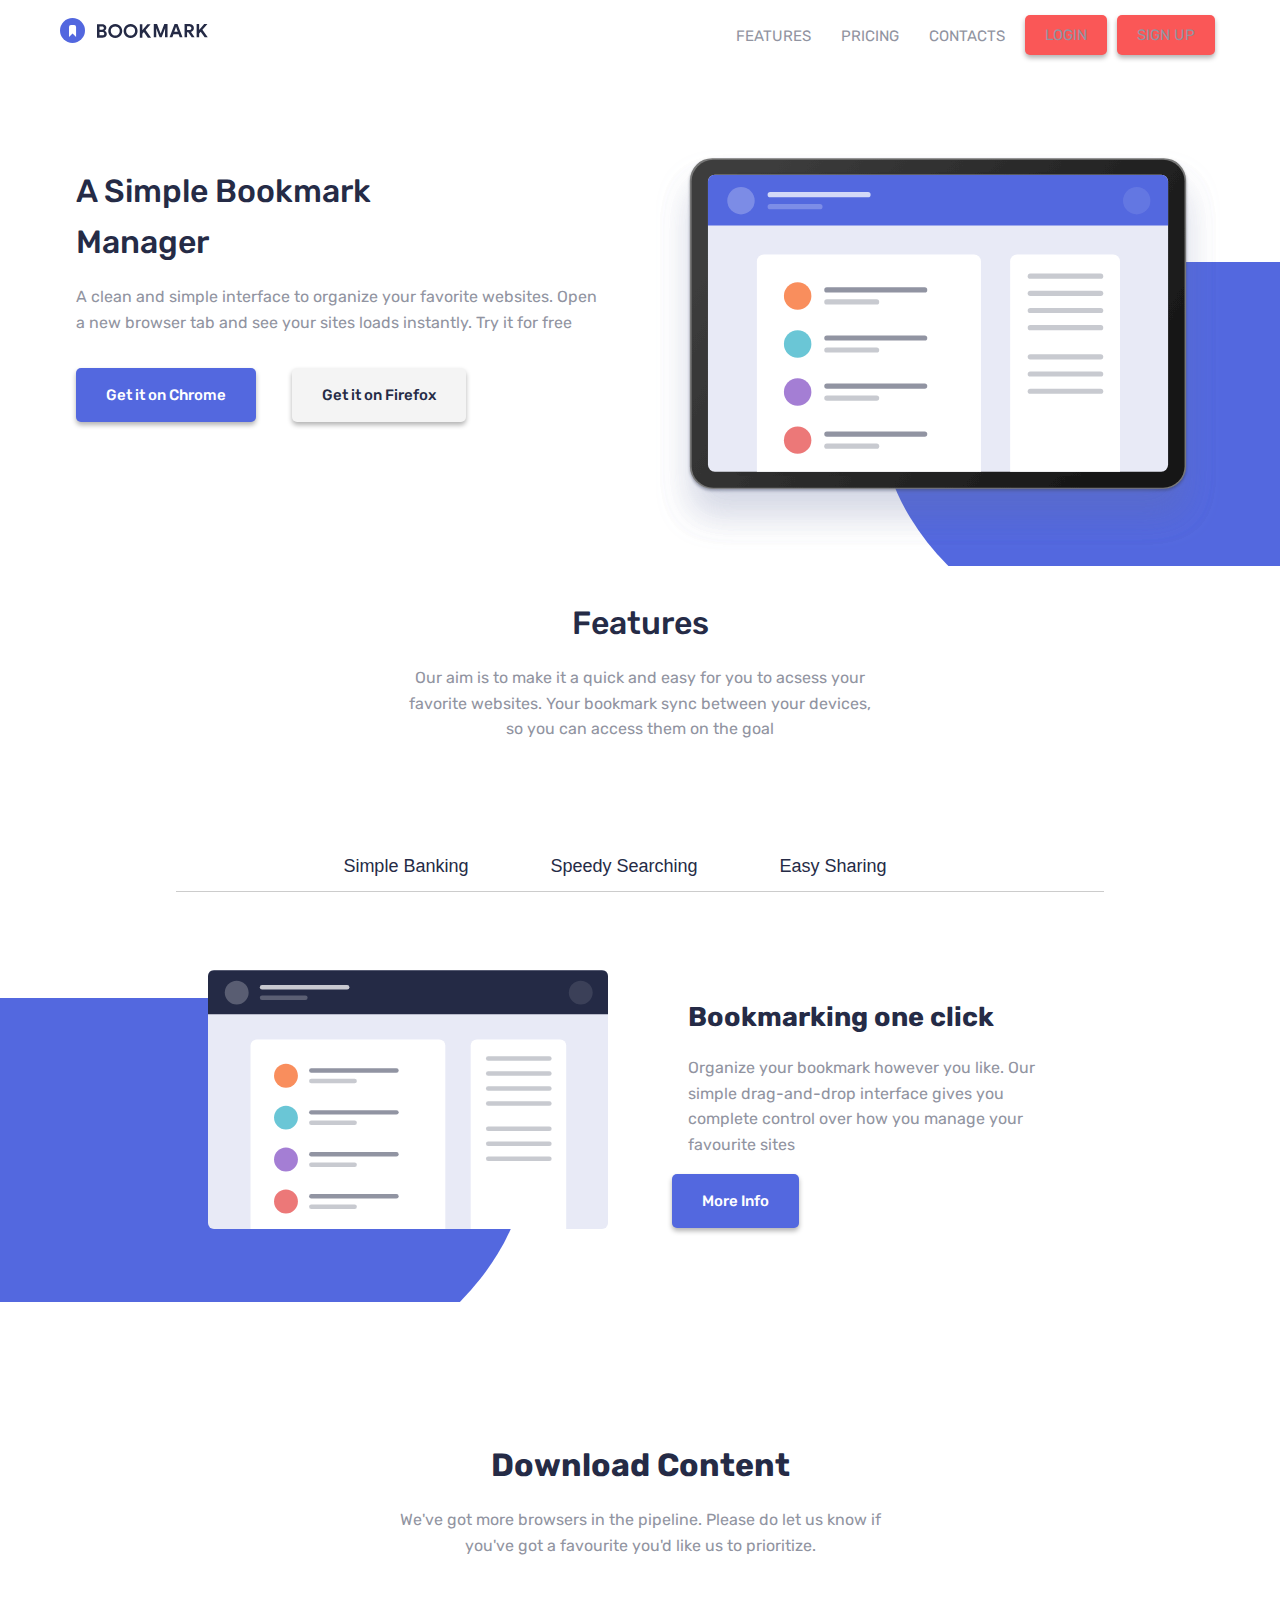
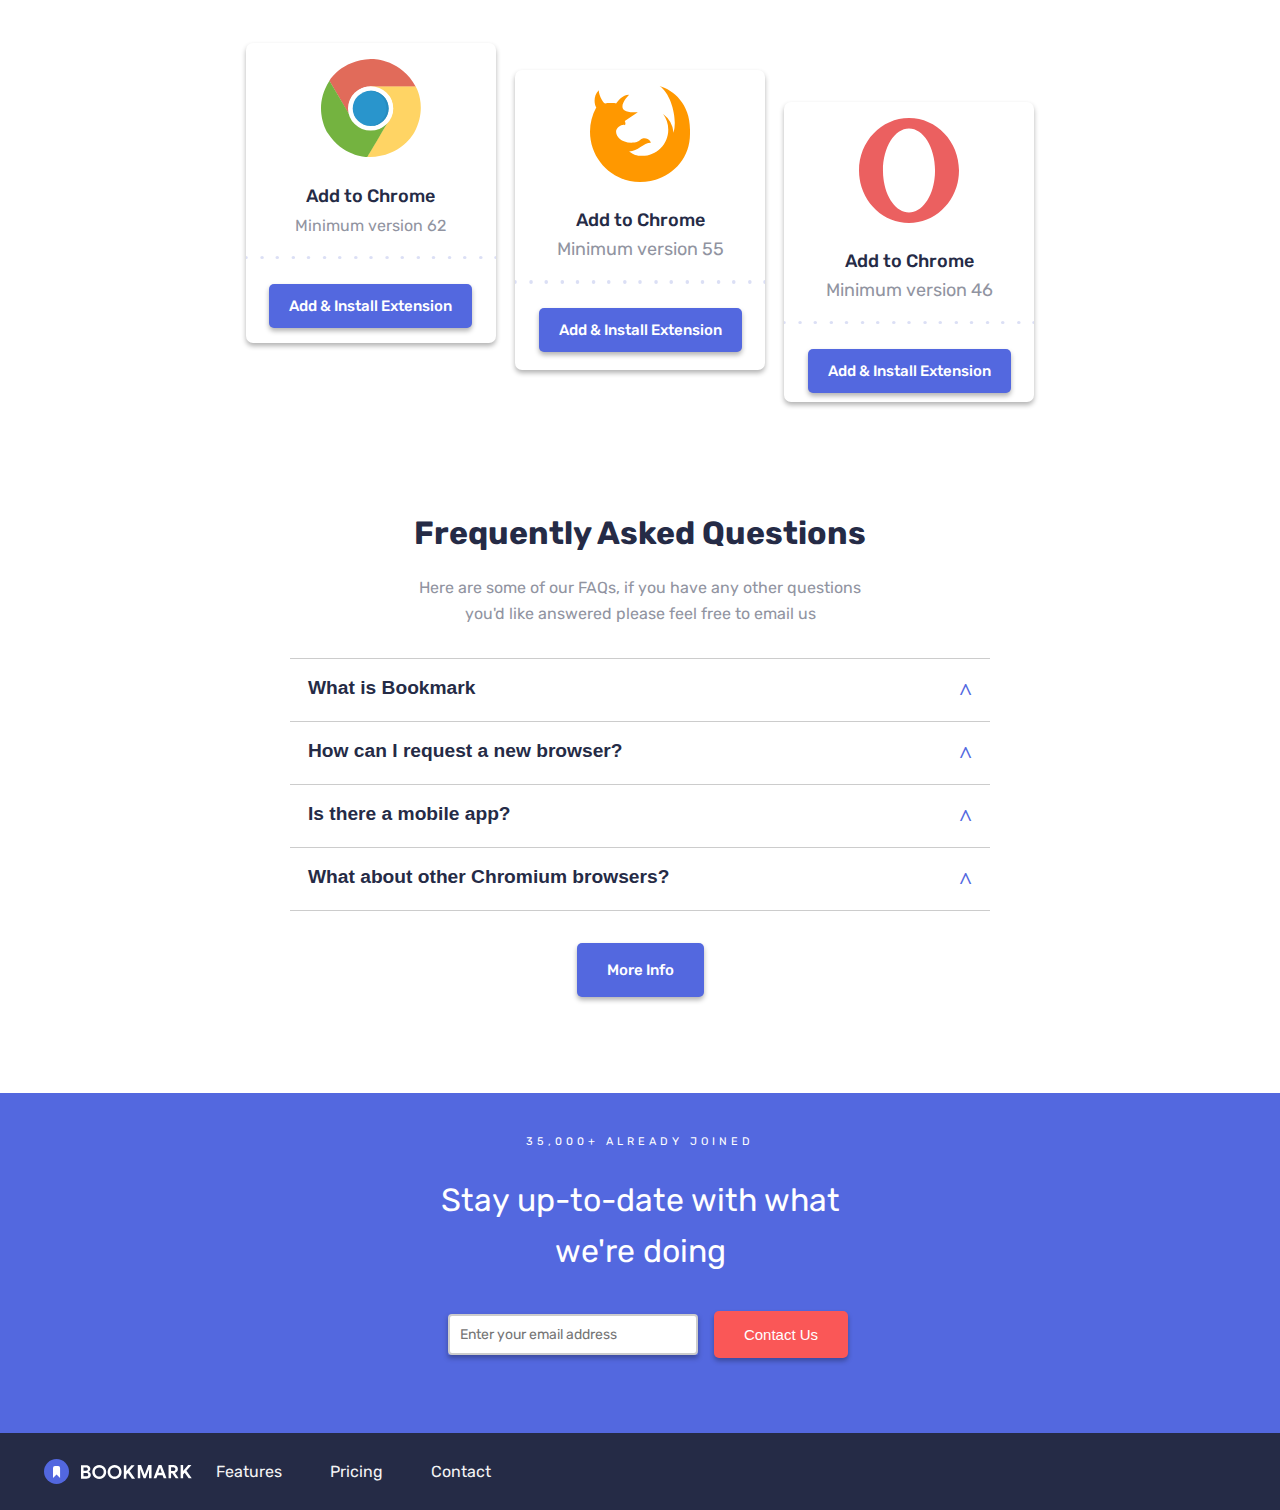
<file: index.html>
<!DOCTYPE html>
<html lang="en">
<head>
    <meta charset="UTF-8">
    <meta name="viewport" content="width=device-width, initial-scale=1.0">
    <link href="https://fonts.googleapis.com/css2?family=Rubik:wght@300;400;500;600;700;800;900&display=swap" rel="stylesheet">
    <link rel="stylesheet" href="https://use.fontawesome.com/releases/v5.15.1/css/all.css" integrity="sha384-vp86vTRFVJgpjF9jiIGPEEqYqlDwgyBgEF109VFjmqGmIY/Y4HV4d3Gp2irVfcrp" crossorigin="anonymous">
   <link rel="stylesheet" href="css/utilities.css">
    <link rel="stylesheet" href="css/style.css">
    <title>Bookmark landing page | Frontend Mentor</title>
</head>
<body>
    <header>
        <nav class="nav__bar container desktop">
            <div>
                <img class="logo" src="images/logo-bookmark.svg" alt="Bookmark">
            </div>
    
                <div>
                    <ul class="nav__links">
                        <li><a href="#features">FEATURES</a></li>
                        <li><a href="#pricing">PRICING</a></li>
                        <li><a href="#contacts">CONTACTS</a></li>
                        <a href="login.html" class="btn btn-danger">LOGIN</a>
                        <a href="signup.html" class="btn btn-danger">SIGN UP</a>
                    </ul> 
                </div>
              
            </div>
        </nav> 
        <div class="mobile">
                <div class="nav__container">
                    <img class="logo" src="images/logo-bookmark.svg" alt="Bookmark">
                    <span class="menu-icon" onclick="openMenu()" id="icon"><i class="fas fa-bars"></i></span>
                </div>
                
                <div class="menu-container" id="navbar">
                    <div class="mobile__nav-logo">
                        <img class="logo" src="images/logo-bookmark2.svg" alt="Bookmark">
                        <span class="closebtn icon" onclick="closeMenu()"><i class="fas fa-times"></i></span>
                    </div>
                   
                    <div class="menu-content">
                       
                        <ul class="nav__link">
                            <li><a class="links" href="#features">FEATURES</a></li>
                            <li><a class="links" href="#pricing">PRICING</a></li>
                            <li><a class="links" href="#contacts">CONTACTS</a></li>
                            <a href="login.html" class="btn btn-outline">LOGIN</a>
                            <a href="signup.html" class="btn btn-outline">SIGN UP</a>
                        </ul> 
                   
                  </div>
                       
                  <div class="nav__socials">
                    <i class="fab fa-facebook-square font"></i>
                    <i class="fab fa-twitter font"></i>    
            </div>
            </div>
        </div>
        <div class="showcase">
           <div class="right"></div>
           <div class="showcase__content container">
              <div class="showcase__text">
                <h2 class="md m-1">A Simple Bookmark<br> Manager</h2>
                <p class="sm m-1">A clean and simple interface to organize your favorite  websites. Open a new browser tab and see your sites loads instantly. Try it for free</p>
                <a href="#" class="m-1 btn btn-primary">Get it on Chrome</a>
                <a href="#" class="m-1 btn btn-secondary">Get it on Firefox</a>
              </div>
                 <img  class="showcase__image" src="images/illustration-hero.svg" alt="">   
           </div>
       </div>
        
</header>
    <section id="features" class="features my-4">
        <div class="left"></div>
        <div class="container">
            <div class="features__content">
                <h2 class="md">Features</h2>
                <p class="sm m-1">Our aim is to make it a quick and easy for you to acsess your <br> favorite websites. Your bookmark sync between your devices, <br> so you can access them on the goal</p>
            </div>
            <div class="hero">
                <div class="btn-box">
                    <button id="btn1" class="btnHover" onclick="openFirst()">Simple Banking</button>
                    <button id="btn2" onclick="openSecond()">Speedy Searching</button>
                    <button id="btn3" onclick="openThird()">Easy Sharing</button>
                </div>
                <div id="content1" class="content">
                    <div class="content-left">
                        <img src="images/illustration-features-tab-1.svg" alt="">
                    </div>
                    <div class="content-right">
                        <h2 class="m-1">Bookmarking one click</h2>
                        <p class="m-1 sm">Organize your bookmark however you like. Our simple drag-and-drop interface gives you complete control over how you manage your favourite sites</p>
                        <a href="#" class="btn btn-primary">More Info</a>
                    </div>
                </div>
                <div id="content2" class="content">
                    <div class="content-left">
                        <img src="images/illustration-features-tab-2.svg" alt="">
                    </div>
                    <div class="content-right">
                        <h2 class="m-1">Intelligent search</h2>
                        <p class="m-1 sm">Our powerful search feature will help you find saved sites in no time at all. No need to trawl through all of your bookmarks</p>
                        <a href="#" class="btn btn-primary">More Info</a>
                    </div>
                </div>
                <div id="content3" class="content">
                    <div class="content-left">
                        <img src="images/illustration-features-tab-3.svg" alt="">
                    </div>
                    <div class="content-right">
                        <h2 class="m-1">Share your bookmarks</h2>
                        <p class="m-1 sm">Easily share your bookmarks and collections with others. Create shareable link that you can send at the click of a button</p>
                        <a href="#" class="btn btn-primary">More Info</a>
                    </div>
                </div>
            </div>
        </div>
    </section> 
       <section id="pricing" class="download container">
        <div class="download__content">
            <h2 class="md">Download Content</h2>
            <p class="sm m-1">We've got more browsers in the pipeline. Please do let us know if <br> you've got a favourite you'd like us to prioritize.</p>
        </div>
        <div class="download__cards">
            <div class="download__card">
                <img class="py-1" src="images/logo-chrome.svg" alt="">
                <p>Add to Chrome</p>
                <span class="sm">Minimum version 62</span>
                <img class="py-1" src="images/bg-dots.svg" alt="">
                <a href="#" class="btn btn-primary">Add & Install Extension</a>
            </div>
            <div class="download__card card2">
                <img class="py-1" src="images/logo-firefox.svg" alt="">
                <p>Add to Chrome</p>
                <span>Minimum version 55</span>
                <img class="py-1" src="images/bg-dots.svg" alt="">
                <a href="#" class="btn btn-primary">Add & Install Extension</a>
            </div>
            <div class="download__card card3">
                <img class="py-1" src="images/logo-opera.svg" alt="">
                <p>Add to Chrome</p>
                <span>Minimum version 46</span>
                <img class="py-1" src="images/bg-dots.svg" alt="">
                <a href="#" class="btn btn-primary">Add & Install Extension</a>
            </div>
        </div>
    </section>
    <section class="frequently container m-5">
        <div class="frequently__content m-3">
            <h2 class="md">Frequently Asked Questions</h2>
            <p class="sm m-1">Here are some of our FAQs, if you have any other questions <br> you'd like answered please feel free to email us</p>
        </div>
        <div class="accordion__content m-4">
            <hr>
            <button class="accordion">What is Bookmark</button>
        
                <div class="panel">
                <p class="p-1">Lorem ipsum dolor, sit amet consectetur adipisicing elit. Ducimus totam ad atque harum molestiae assumenda, alias accusantium a similique cupiditate praesentium! In, sunt similique. Consequuntur iste autem, maiores eos eum dolorum error fugit vel numquam! Ipsam voluptates, enim adipisci commodi quisquam quod.</p>
                </div>
                <hr>
                <button class="accordion">How can I request a new browser?</button>
                <div class="panel">
                <p>Lorem ipsum dolor sit amet consectetur adipisicing elit. Possimus in quas consequatur delectus officiis voluptas voluptatum soluta quod facilis cum sit molestiae deserunt quibusdam aliquam id veritatis autem aut, maiores, aliquid accusantium! Possimus, necessitatibus alias. Hic illo doloribus ab illum facere quia.</p>
                </div>
                <hr>
                <button class="accordion">Is there a mobile app?</button>
                <div class="panel">
                <p>Lorem ipsum dolor sit amet consectetur adipisicing elit. Sit animi eligendi maxime nihil impedit praesentium quam modi soluta ducimus assumenda natus, ullam possimus quas? Optio in voluptatum porro sapiente et provident repellendus expedita, quae suscipit dignissimos, eos natus architecto accusantium dolorum? Enim!</p>
                </div>
                <hr>
                <button class="accordion">What about other Chromium browsers?</button>
                <div class="panel">
                <p>Lorem ipsum dolor sit amet consectetur adipisicing elit. Reprehenderit minus tempora odit, ut placeat maxime quam quia provident. Voluptates temporibus aperiam natus repudiandae minus aspernatur dolore modi cum accusamus, aliquam laboriosam alias perferendis voluptatum eius. Laborum reprehenderit, doloremque facilis iusto facere architecto. </p>
                </div>
                <hr>
        </div>
        <a href="#" class="btn btn-primary m-3">More Info</a>
    </section>
   <section id="contact" class="joined">
        <div class="joined__content  py-3">
            <span class="sm">35,000+  ALREADY JOINED</span>
            <p class="md">Stay up-to-date with what <br> we're doing</p>
            <form action="/" class="form-control" id="form">
                <div class="form">
                    <div class="input__box m-1">
                        <input type="email" id="email" class="input" placeholder="Enter your email address">
                        <i id="icon" class="fas fa-exclamation-circle"></i>
                        <small class="error ">Error message</small>
                    </div>
                    <button class="btn btn-danger">Contact Us</button>
                </div> 
            </form>
        </div>
    </section>
     <footer>
        <div class="main__footer p-2 container">
            <div class="main__footer-right">
                <img src="images/logo-bookmark2.svg" alt="">
                <ul>
                    <li><a href="#">Features</a></li>
                    <li><a href="#">Pricing</a></li>
                    <li><a href="#">Contact</a></li>
                </ul>
            </div>
            <div class="main__footer-social">
                <div class="social_icon p-0">
                    <i class="fab fa-facebook-square"></i>
                </div>
                <div class="social_icon p-0">
                    <i class="fab fa-twitter"></i>
                </div>
            </div>
        </div>
    </footer>
    

    <script src="app.js"></script>
    <script src="main.js"></script>
</body>
</html>
</file>
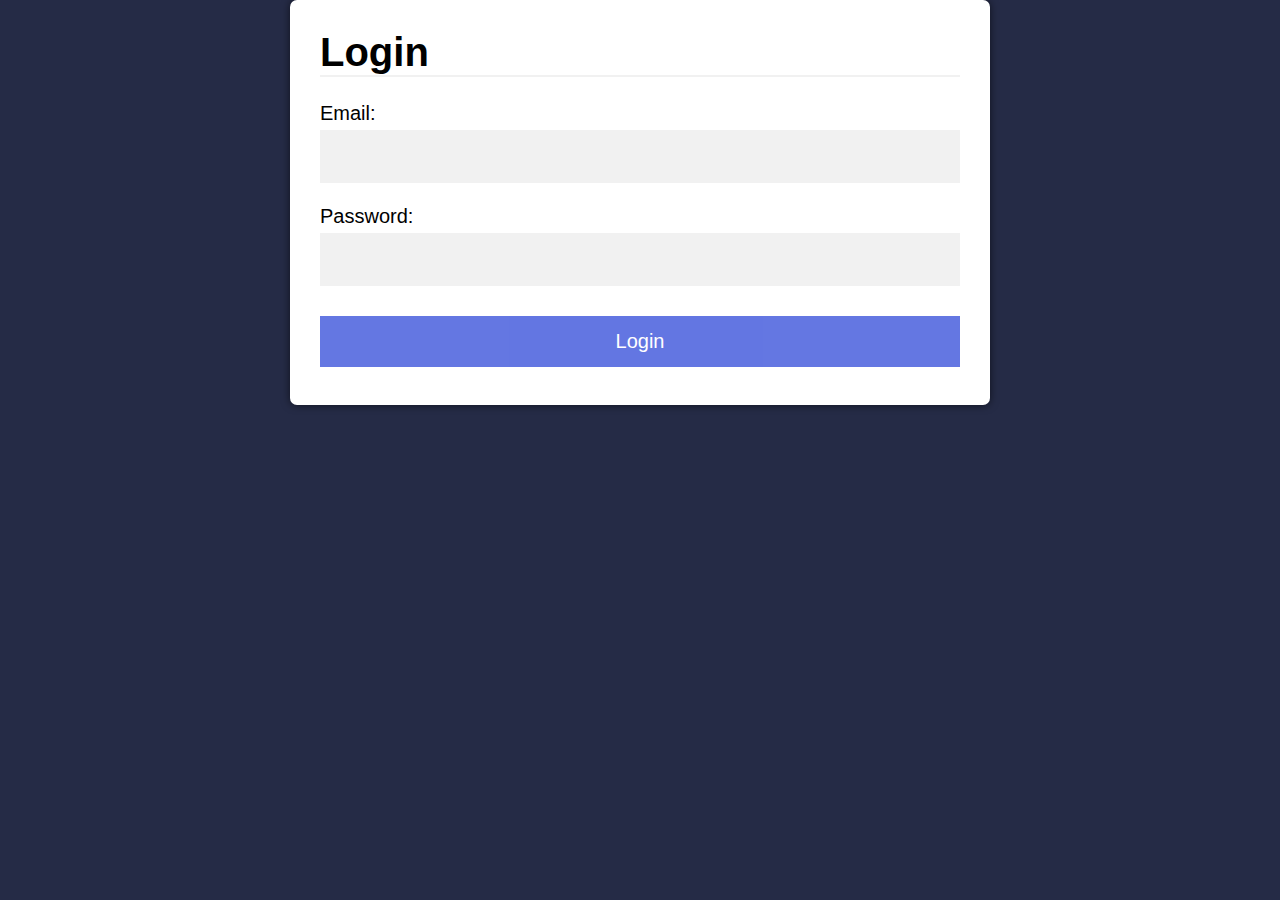
<file: login.html>
<!DOCTYPE html>
<html lang="en">
<head>
    <meta charset="UTF-8">
    <meta name="viewport" content="width=device-width, initial-scale=1.0">
    <link rel="stylesheet" href="css/form.css">
    <title>Bookmark landing page | Frontend Mentor</title>
</head>
<body>
    <div class="container center">
        <div>
            <form action="#" id=loginForm onsubmit="return validation()">
                <div class="login">
                    <div class="title">
                        <h1>Login</h1>
                    </div>
                    <hr>
                    <div class="form-group">
                        <label for="">Email: </label>
                        <input type="text" name="email" id="email" autocomplete="off">
                        <span id="emails" class="text-danger"></span>
                    </div>

                    <div class="form-group">
                        <label for="">Password: </label>
                        <input type="password" name="pass" id="pass" autocomplete="off">
                        <span id="passwords" class="text-danger"></span>
                    </div>
                    <button id="button" class="signin-button">Login</button>
                    <div class="loader"></div>
                </div>
             
            </form>
        </div>
    </div>

    <script>
     const validation = () =>{
        const email = document.querySelector('#email').value;
        const pass = document.querySelector('#pass').value;
        // const button = document.querySelector('#button');
        const loader = document.querySelector(".loader");


                
        if(email == "") {
            document.querySelector('#emails').innerHTML = "Please enter your email";
            return false;
        }
        if(email.indexOf('@')<= 0){
            document.querySelector('#emails').innerHTML = "@ Invalid Position";
            return false;
        }
        if((email.charAt(email.length-4)!='.') && (email.charAt(email.length-3)!='.')){
            document.querySelector('#emails').innerHTML = ". Invalid Position";
            return false;
        }

        if((pass.length < 8) || (pass.length > 20)){
        document.querySelector('#passwords').innerHTML = "**Please enter a length between 8 and 20";
        return false;  
        }
        if(pass === ""){
            document.querySelector('#confirmpass').innerHTML = "Please enter your password";
            return false;
        }
     }

    </script>
</body>
</html>
</file>
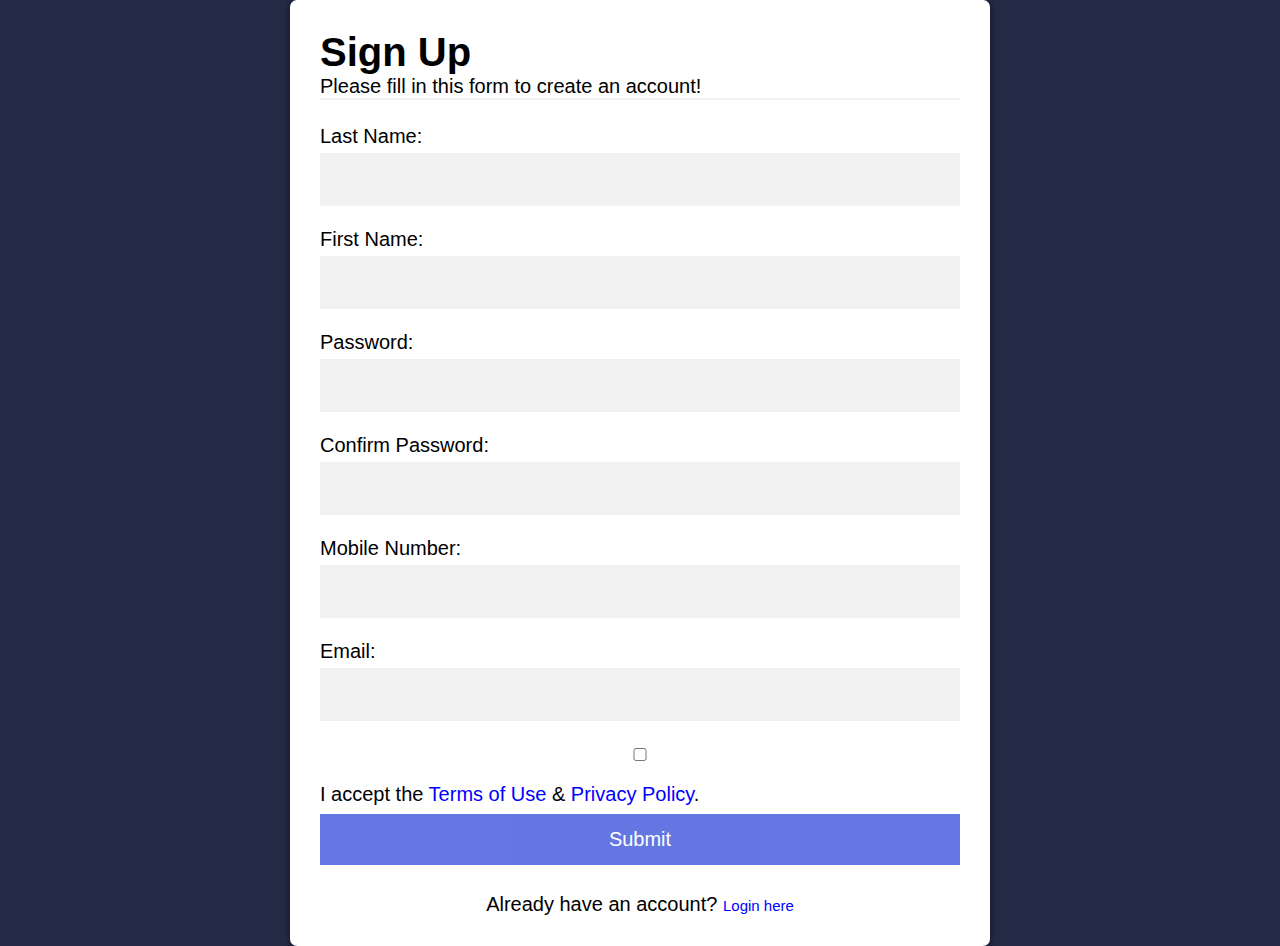
<file: signup.html>
<!DOCTYPE html>
<html lang="en">
<head>
    <meta charset="UTF-8">
    <meta name="viewport" content="width=device-width, initial-scale=1.0">
   <link rel="stylesheet" href="css/form.css">
    <title>Bookmark landing page | Frontend Mentor</title>
</head>
<body>
    <div class="container center">
        <div class="col-lg-8 m-auto d-block">
            <form action="#" id="form" onsubmit="return validation()">
                <div class="login">
                    <div class="title">
                        <h1>Sign Up</h1>
                        <p>Please fill in this form to create an account!</p>
                    </div>
                    <hr>
                <div class="form-group">
                    <label for="">Last Name: </label>
                    <input type="text" name="user" class="form-control" id="user" autocomplete="off">

                    <span id="usernames" class="text-danger font-weight-bold"></span>
                </div>
                <div class="form-group">
                    <label for="">First Name: </label>
                    <input type="text" name="user" class="form-control" id="users" autocomplete="off">

                    <span id="userNames" class="text-danger font-weight-bold"></span>
                </div>
                <div class="form-group">
                    <label for="">Password: </label>
                    <input type="password" name="pass" class="form-control" id="pass" autocomplete="off">
                    <span id="passwords" class="text-danger font-weight-bold"></span>
                </div>
                <div class="form-group">
                    <label for="">Confirm Password: </label>
                    <input type="password" name="conpass" class="form-control" id="conpass" autocomplete="off">
                    <span id="confirmpass" class="text-danger font-weight-bold"></span>
                </div>
                <div class="form-group">
                    <label for="">Mobile Number: </label>
                    <input type="number" name="mobile" class="form-control" id="mobileNumber" autocomplete="off">
                    <span id="mobileNumbers" class="text-danger font-weight-bold"></span>
                </div>
                <div class="form-group">
                    <label for="">Email: </label>
                    <input type="text" name="email" class="form-control" id="email" autocomplete="off">
                    <span id="emails" class="text-danger font-weight-bold"></span>
                </div>
                <div class="policy">
                    <input type="checkbox" class="checked" name="checkbox" id="checked" >
                    <span>I accept the <a href="#">Terms of Use</a> & <a href="#">Privacy Policy</a>.</span>
                </div>
                <button id="button" class="signin-button">Submit</button>
                <div class="loader"></div>
            
                <div class="link">
                    Already have an account? <a href="login.html">Login here</a>
                </div>
                </div>
             
            </form>
        </div>
    </div>

  <script src="signup.js"></script>
</body>
</html>
</file>
<file: css/utilities.css>
/* Utilities */
.container {
  max-width: 1240px;
  margin: 0 auto;
  overflow: auto;
  padding: 0 40px;
}
.card {
  background-color: #fff;
  border-radius: 10px;
  box-shadow: 0 3px 10px rgba(0, 0, 0, 0.2);
  padding: 20px;
  margin: 10px;
}
.btn {
  display: inline-block;
  padding: 15px 30px 15px 30px;
  cursor: pointer;
  border: none;
  border-radius: 5px;
  font-weight: 500;
  box-shadow: 0 3px 5px rgba(0, 0, 0, 0.3);
  font-size: 15px;
}
.btn-danger {
  background-color: var(--soft-red);
  color: #fff;
}
.btn-primary {
  color: #fff;
  background-color: var(--soft-blue);
}
.btn-primary:hover {
  color: var(--soft-blue);
  background-color: transparent;
  border: 2px var(--soft-blue) solid;
}
.btn-secondary {
  color: var(--dark-blue);
  background-color: #f4f4f4;
}
.btn-secondary:hover {
  color: var(--dark-blue);
  background-color: transparent;
  border: 2px var(--dark-blue) solid;
}
.btn-outline {
  background-color: transparent;

  border: 1px #fff solid;
}
/* .btn:hover {
  transform: scale(0.9);
} */

/* Background and colored buttons */
/* .bg-primary,
.btn-primary {
  background-color: var(--dark-color);
  color: #fff;
}
.bg-secondary,
.btn-secondary {
  background-color: var(--secondary-color);
  color: #fff;
}
.bg-dark,
.btn-dark {
  background-color: var(--dark-color);
  color: #fff;
}
.bg-light,
.btn-light {
  background-color: var(--light-color);
  color: #333;
} */

/* .bg-primary a,
.btn-primary a,
.bg-secondary a,
.btn-secondary a,
.bg-dark a,
.btn-dark a {
  color: #fff;
} */

/* Text colors */
.text-primary {
  color: var(--soft-blue);
}
.bg-danger {
  color: var(--soft-red);
}
.text-white {
  color: #fff;
}
.text-light {
  color: var(--dark-blue);
}
.center {
  text-align: center;
}
/* Text Sizes */
.lead {
  font-size: 20px;
}
.sm {
  font-size: 1rem;
}
.md {
  font-size: 2rem;
}
.lg {
  font-size: 3rem;
}
.xl {
  font-size: 4rem;
}
.text-center {
  text-align: center;
}
/* Alert */
.alert {
  background-color: var(--light-color);
  padding: 10px 20px;
  font-weight: bold;
  margin: 15px 0;
}
.alert i {
  margin-right: 10px;
}
.alert-success {
  background-color: var(--success-color);
  color: #fff;
}
.alert-error {
  background-color: var(--error-color);
  color: #fff;
}
.flex {
  display: flex;
  justify-content: center;
  align-items: center;
  height: 100%;
}
.grid {
  display: grid;
  grid-template-columns: repeat(2, 1fr);
  gap: 20px;
  justify-content: center;
  align-items: center;
  height: 100%;
}
.grid-3 {
  grid-template-columns: repeat(3, 1fr);
}

/* Margin */
.my-1 {
  margin: 1rem 0;
}
.my-2 {
  margin: 1.5rem 0;
}
.my-3 {
  margin: 2rem 0;
}
.my-4 {
  margin: 3rem 0;
}
.my-5 {
  margin: 4rem 0;
}

.m-1 {
  margin: 1rem;
}
.m-2 {
  margin: 1.5rem;
}
.m-3 {
  margin: 2rem;
}
.m-4 {
  margin: 3rem;
}
.m-5 {
  margin: 4rem;
}

/* Padding */
.py-1 {
  padding: 1rem 0;
}
.py-2 {
  padding: 1.5rem 0;
}
.py-3 {
  padding: 2rem 0;
}
.py-4 {
  padding: 3rem 0;
}
.py-5 {
  padding: 4rem 0;
}

.p-0 {
  padding: 0.5rem;
}
.p-1 {
  padding: 1rem;
}
.p-2 {
  padding: 1.5rem;
}
.p-3 {
  padding: 2rem;
}
.p-4 {
  padding: 3rem;
}
.p-5 {
  padding: 4rem;
}
</file>
<file: css/style.css>
:root {
  --soft-blue: hsl(231, 69%, 60%);
  --soft-red: hsl(0, 94%, 66%);
  --grayish-blue: hsl(229, 8%, 60%);
  --dark-blue: hsl(229, 31%, 21%);
}
* {
  margin: 0;
  padding: 0;
  box-sizing: border-box;
}
body {
  font-family: 'Rubik', sans-serif;
  font-size: 18px;
  line-height: 1.6;
  color: var(--dark-blue);
}
a {
  text-decoration: none;
}
p,
span {
  color: var(--grayish-blue);
}
ul {
  list-style: none;
}
hr {
  border: 0;
  height: 1px;
  background: #333;
  background-color: #ccc;
}
img {
  width: 100%;
}

.nav__bar {
  display: flex;
  justify-content: space-between;
  align-items: center;
  height: 70px;
  background-color: transparent;
}
.nav__links {
  display: flex;
  justify-content: space-around;
  align-items: center;
}
.nav__links a {
  color: var(--grayish-blue);
  padding: 10px;
  margin: 0 5px;
  font-size: 15px;
  font-weight: 400;
}
.nav__links a:hover {
  color: var(--soft-red);
}
.nav__links .btn {
  padding: 8px 20px 8px 20px;
  font-size: 15px;
  /* margin: 0.5rem 0.5rem 1rem 0; */
}
.mobile {
  display: none;
}

.menu-container .closebtn {
  color: white;
  z-index: 1;
  cursor: pointer;
}
.btn-danger:hover {
  background-color: transparent;
  color: var(--soft-red);
  border: 1px solid var(--soft-red);
}

.showcase {
  position: relative;
  margin-top: 5rem;
}
.left {
  position: absolute;
  height: 19rem;
  width: 100%;
  clear: both;
  margin-top: 25rem;
  background-color: var(--soft-blue);
  clip-path: ellipse(25rem 17rem at 10% 50%);
  z-index: 10;
}
.showcase__content {
  display: grid;
  grid-template-columns: repeat(2, 1fr);
  position: relative;
  gap: 2rem;
  z-index: 1000;
}
.showcase__text {
  justify-content: baseline;
}
.features__content h2,
.showcase__text h2 {
  font-weight: 500;
}

.right {
  position: absolute;
  height: 19rem;
  width: 100%;
  clear: both;
  margin-top: 7rem;
  background-color: var(--soft-blue);
  clip-path: ellipse(25rem 17rem at 100% 50%);
  z-index: 10;
}
.features {
  z-index: 999;
}
.download__content,
.features__content,
.frequently {
  text-align: center;
  z-index: 999;
}
.hero {
  width: 80%;
  height: 450px;
  position: relative;
  margin: 100px auto;
  overflow: hidden;
  z-index: 100;
}
.btn-box {
  display: flex;
  justify-content: center;
  align-items: center;
  border-bottom: 1px solid #ccc;
}
.btn-box button {
  background: transparent;
  border: none;
  outline: none;
  cursor: pointer;
  padding: 14px 16px;
  margin-right: 50px;
  font-size: 18px;
  font-weight: 400;
  color: var(--dark-blue) !important;
}

.btn-box button:hover {
  color: var(--soft-red) !important;
}
.content {
  display: flex;
  justify-content: center;
  align-items: center;
  margin: 5% auto;
  position: absolute;
  transform: translateX(100%);
  transition: 0.3s;
}
.content-left {
  flex-basis: 50%;
  margin: 2rem;
}
.content-right {
  flex-basis: 50%;
  margin: 2rem;
}
.content-left img {
  width: 100%;
}
#content1 {
  transform: translateX(0px);
}

.download {
  overflow: hidden;
}
.download__cards {
  display: flex;
  justify-content: center;
  align-items: center;
  width: 100%;
  margin: 0 auto;
}
.download__card {
  height: 300px;
  width: 250px;
  box-shadow: 0 3px 5px rgba(0, 0, 0, 0.3);
  transition: all 0.3s ease-out;
  text-align: center;
  margin: 0.6rem;
  border-radius: 7px;
}
.download__card:hover {
  transform: translateY(-5px) scale(1.005) translateZ(0);
  box-shadow: 0 24px 36px rgba(0, 0, 0, 0.11),
    0 24px 46px var(--box-shadow-color);
}
.download__card .btn {
  font-size: 15px;
  padding: 10px 20px 10px 20px;
}
.download__card img:first-child {
  width: 100px;
}
.card2 {
  margin-top: 4rem;
}
.card3 {
  margin-top: 8rem;
}
.download__card p {
  color: var(--dark-blue);
  font-weight: 500;
}
.accordion__content {
  margin: 0 auto;
  align-items: center;
  max-width: 700px;
}

.accordion {
  background: transparent;
  border: none;
  outline: none;
  cursor: pointer;
  color: var(--dark-blue);
  padding: 18px;
  text-align: left;
  font-size: 1.2rem;
  font-weight: 600;
  width: 100%;
  border: none;
  outline: none;
  transition: 0.4s;
}
.accordion:hover {
  color: var(--dark-blue);
}
.accordion__content p {
  font-weight: 300;
  font-size: 16px;
}
.accordion:hover {
  color: var(--soft-red);
}

.active:hover {
  background-color: transparent;
}

.panel {
  padding: 0 18px;
  background-color: white;
  display: none;
  overflow: hidden;
  text-align: justify;
}
.accordion:after {
  content: '\02C4';
  color: var(--soft-blue);
  font-weight: 900;
  font-size: 1.4rem;
  font-family: 'Font Awesome 5 Free';
  float: right;
  margin-left: 5px;
}

.active:after {
  content: '\02C5';
  font-size: 1.4rem;
  font-family: 'Font Awesome 5 Free';
  font-weight: 900;
  color: var(--soft-red);
}

.form-control {
  margin-bottom: 10px;
  padding-bottom: 20px;
  position: relative;
}
.form-control input {
  border: 2px solid #ccc;
  border-radius: 4px;

  font-size: 14px;
  font-family: inherit;
  padding: 10px;
}
.form-control i {
  position: absolute;
  top: 10px;
  left: 220px;
  visibility: hidden;
}
.form-control .error {
  background-color: var(--soft-red);
}
.form-control .error i .fa-exclamation-circle {
  color: var(--soft-red);
  visibility: visible;
}
.form-control small {
  visibility: hidden;
  position: absolute;
  bottom: 0;
  left: 0;
  color: #fff;
  font-size: 13px;
  font-style: italic;
  padding: 0 5px 5px 5px;
  text-align: justify;
}
.form-control .error small {
  visibility: visible;
}
.joined {
  text-align: center;
  background-color: var(--soft-blue);
}
.joined__content p,
.joined__content span {
  color: #fff;
  margin: 1.3rem;
}
.joined__content span {
  letter-spacing: 4px;
  font-size: 11px;
}
.joined__content .form {
  display: flex;
  align-items: center;
  justify-content: center;
}
button,
input {
  outline: none;
  border: none;
}
.input__box {
  box-shadow: 0 3px 5px rgba(0, 0, 0, 0.3);
}
.joined__content input,
small {
  width: 250px;
}
.joined__content input:focus {
  border: 2px solid var(--soft-red);
  outline: var(--soft-red);
}
.joined__content button:hover {
  color: var(--soft-red);
  background-color: #fff;
}
footer {
  background-color: var(--dark-blue);
}
.main__footer {
  display: flex;
  justify-content: space-between;
  align-items: center;
  overflow: hidden;
}
.main__footer-right {
  display: flex;
  justify-content: space-between;
  align-items: center;
}
.main__footer-right ul {
  display: flex;
  justify-content: space-between;
  align-items: center;
}
.main__footer-right a {
  padding: 1.5rem;
  color: #f4f4f4;
  font-size: 16px;
}
.main__footer-social {
  display: flex;
  justify-content: space-between;
  align-items: center;
}
.main__footer-social i {
  color: #fff;
  font-size: 1.4rem;
}
.social_icon {
  padding-left: 1rem;
  cursor: pointer;
}
.main__footer-social i:hover,
.main__footer-right a:hover {
  color: var(--soft-red);
}
#btn1 {
  color: #f4f4f4;
}

@media only screen and (min-width: 320px) and (max-width: 764px) {
  header {
    z-index: 1000;
  }
  .mobile {
    display: block;
  }
  .nav__container {
    display: flex;
    justify-content: space-around;
    align-items: center;
    position: relative;
    padding-top: 3rem;
  }
  .nav__container img {
    width: 150px;
  }
  #icon,
  .icon {
    color: var(--dark-blue);
    font-weight: 400;
    font-size: 2rem;
  }

  .mobile__nav-logo {
    display: flex;
    justify-content: space-around;
    align-items: center;
    padding-top: 3rem;
  }
  .mobile__nav-logo img {
    width: 150px;
    z-index: 1;
  }
  .menu-container {
    height: 0%;
    width: 100%;
    position: fixed;
    top: 0px;
    left: 0px;
    z-index: 1;
    background: var(--dark-blue);
    opacity: 0.8;
    overflow: hidden;
    transition: 1s ease-in-out;
    z-index: 1100;
  }

  .nav__container {
    display: flex;
    justify-content: space-around;
    align-items: center;
  }
  .menu-content {
    position: relative;
    display: flex;
    flex-direction: column;
    align-items: center;
    justify-content: center;
    margin-top: 3.5rem;
    width: 100%;
  }
  .menu-content .links {
    padding: 1.5rem;
    text-decoration: none;
    text-align: center;
    color: #f4f4f4;
    display: block;
    transition: 0.3s ease-in-out;
  }
  .nav__link .btn {
    width: 100%;
    color: #f4f4f4;
    padding: 20px 130px;
  }
  .nav__socials {
    margin-top: 8rem;
    text-align: center;
  }
  .nav__socials .font {
    display: inline-block;
    padding: 10px;
    color: #fff;
  }
  .nav__link li {
    border-bottom: 1px solid #ccc;
    border-top: 1px solid #ccc;
    border-spacing: 5px;
  }
  .desktop {
    display: none;
  }
  .showcase__content {
    display: flex;
    flex-direction: column-reverse;
    flex-wrap: wrap;
  }
  .showcase {
    position: relative;
    margin-top: 3rem;
    margin-bottom: 3rem;
  }
  .left {
    margin-top: 3rem;
  }
  .showcase__text,
  .features__content,
  .frequently {
    text-align: center;
  }
  .showcase__text h2,
  .features__content h2 {
    margin: 0;
  }
  .showcase__text .btn {
    padding: 8px 15px 8px 15px;
    font-size: 10px;
    margin: 0.5rem 0.5rem 1rem 0;
  }
  .features {
    margin-top: 7rem;
  }
  .left {
    height: 15rem;
    margin-top: 30rem;
    clip-path: ellipse(15rem 12rem at 10% 50%);
  }
  .right {
    height: 15rem;
    margin-top: 4rem;
    clip-path: ellipse(15rem 12rem at 100% 50%);
  }
  .showcase__text .btn {
    display: inline;
  }
  .btn-box {
    display: flex;
    justify-content: center;
    align-items: center;
    flex-direction: column;
    margin: auto;
    margin-bottom: 2.5rem;
  }
  .btn-box button {
    border-bottom: 2px solid #ccc;
    padding-top: 10px;
    padding-bottom: 10px;
    margin-right: 0;
  }
  .content {
    flex-direction: column;
    margin: auto;
  }
  .content-right h2 {
    font-size: 1.6rem;
    text-align: center;
  }
  .content-left,
  .content-right {
    margin: 1rem;
  }

  .hero {
    width: 100%;
    height: 800px;
    text-align: center;
    margin: 50px auto;
  }
  .btn-box button {
    padding: 14px 16px;
  }
  .download__cards {
    flex-direction: column;
  }
  .card2,
  .card3 {
    margin-top: 2rem;
  }
  .frequently {
    margin: 1rem;
  }
  .frequently__content {
    margin: 2rem 0 2rem 0;
  }
  .frequently__content h2 {
    font-size: 1.5rem;
    text-align: center;
  }
  .frequently__content p {
    text-align: center;
  }
  .accordion__content {
    margin: auto;
  }
  .accordion {
    padding: 8px;
    font-size: 1rem;
    font-weight: 400;
    width: 100%;
    margin: 0;
  }
  .joined__content .form {
    flex-direction: column;
  }
  .joined__content p {
    font-size: 1.5rem;
  }
  .form-control .btn {
    padding: 20px 90px;
  }
  .main__footer,
  .main__footer-right,
  .main__footer-right ul {
    flex-direction: column;
    text-align: center;
    padding: 1.5rem;
  }
  .main__footer-right ul li {
    margin: 1rem;
  }
  .main__footer-right ul li a {
    font-size: 1.5rem;
  }
  .btn {
    text-align: center;
  }
}
@media only screen and (min-width: 768px) and (max-width: 1024px) {
  .hero {
    width: 100%;
    height: 450px;
  }
  .showcase__text-btn {
    display: flex;
  }
  .showcase__text .btn {
    padding: 8px 20px 8px 20px;
    font-size: 10px;
    margin: 0.5rem 0.5rem 1rem 0;
  }
  .left {
    height: 17rem;
    margin-top: 25rem;
    clip-path: ellipse(15rem 12rem at 10% 50%);
  }
  .right {
    height: 17rem;
    margin-top: 4rem;
    clip-path: ellipse(15rem 12rem at 100% 50%);
  }
}
</file>
<file: css/form.css>
* {
  margin: 0;
  padding: 0;
  box-sizing: border-box;
}

body {
  position: relative;
  width: 100%;
  height: 100vh;
  background: hsl(229, 31%, 21%);
  background-size: 400% 400%;
  animation: change 10s ease-in-out infinite;
  font-size: 20px;
  font-family: 'Segoe UI', Tahoma, Geneva, Verdana, sans-serif;
}
.center {
  background: #fff;
  width: 700px;
  padding: 30px;
  box-shadow: 0 0 8px rgba(0, 0, 0, 0.6);
  margin: 0 auto;
  border-radius: 7px;
}

input {
  width: 100%;
  padding: 15px;
  margin: 5px 0 22px 0;
  display: inline-block;
  border: none;
  background: #f1f1f1;
  font-size: 20px;
}

/* input select:focus {
  background-color: #ddd;
  outline: none;
} */
/* select {
  width: 100%;
  padding: 15px;
  margin: 5px 0 22px 0;
  display: inline-block;
  border: none;
  background: #f1f1f1;
  font-size: 20px;
} */

hr {
  border: 1px solid #f1f1f1;
  margin-bottom: 25px;
}

button {
  color: white;
  padding: 14px 20px;
  margin: 8px 0;
  border: none;
  cursor: pointer;
  width: 100%;
  opacity: 0.9;
  outline: none;
  z-index: -1;
  background: hsl(231, 69%, 60%);
  transition: all 0.4s;
  font-size: 20px;
}

button:hover {
  opacity: 1;
}
.text-danger {
  color: red;
  font-size: 1rem;
}
.link {
  padding-top: 20px;
  text-align: center;
}
.link a {
  text-decoration: none;
  color: blue;
  font-size: 15px;
}
/* .policy {
  display: flex;
  justify-content: space-around;
  align-items: center;
  padding: 3px;
} */

/* .policy label {
  margin-left: 0.5rem;
  font-size: 0.8rem;
} */

.policy a {
  text-decoration: none;
  color: blue;
}

@media screen and (max-width: 768px) {
  .center {
    background: #fff;
    width: 300px;
    padding: 10px;
  }

  input {
    font-size: 15px;
  }
}

@keyframes change {
  0% {
    background-position: 0 50%;
  }
  50% {
    background-position: 100% 50%;
  }
  100% {
    background-position: 0 50%;
  }
}

.loader {
  position: absolute;
  bottom: 83px;
  left: 60px;
  display: block;
  border: 5px solid #f3f3f3;
  border-radius: 50%;
  border-top: 5px solid #0f2ac5;
  width: 30px;
  height: 30px;
  -webkit-animation: spin 2s linear infinite; /* Safari */
  animation: spin 1s linear infinite;
  visibility: hidden;
}

.loader.show {
  visibility: visible;
}

/* Safari */
@-webkit-keyframes spin {
  0% {
    -webkit-transform: rotate(0deg);
  }
  100% {
    -webkit-transform: rotate(360deg);
  }
}

@keyframes spin {
  0% {
    transform: rotate(0deg);
  }
  100% {
    transform: rotate(360deg);
  }
}
</file>
